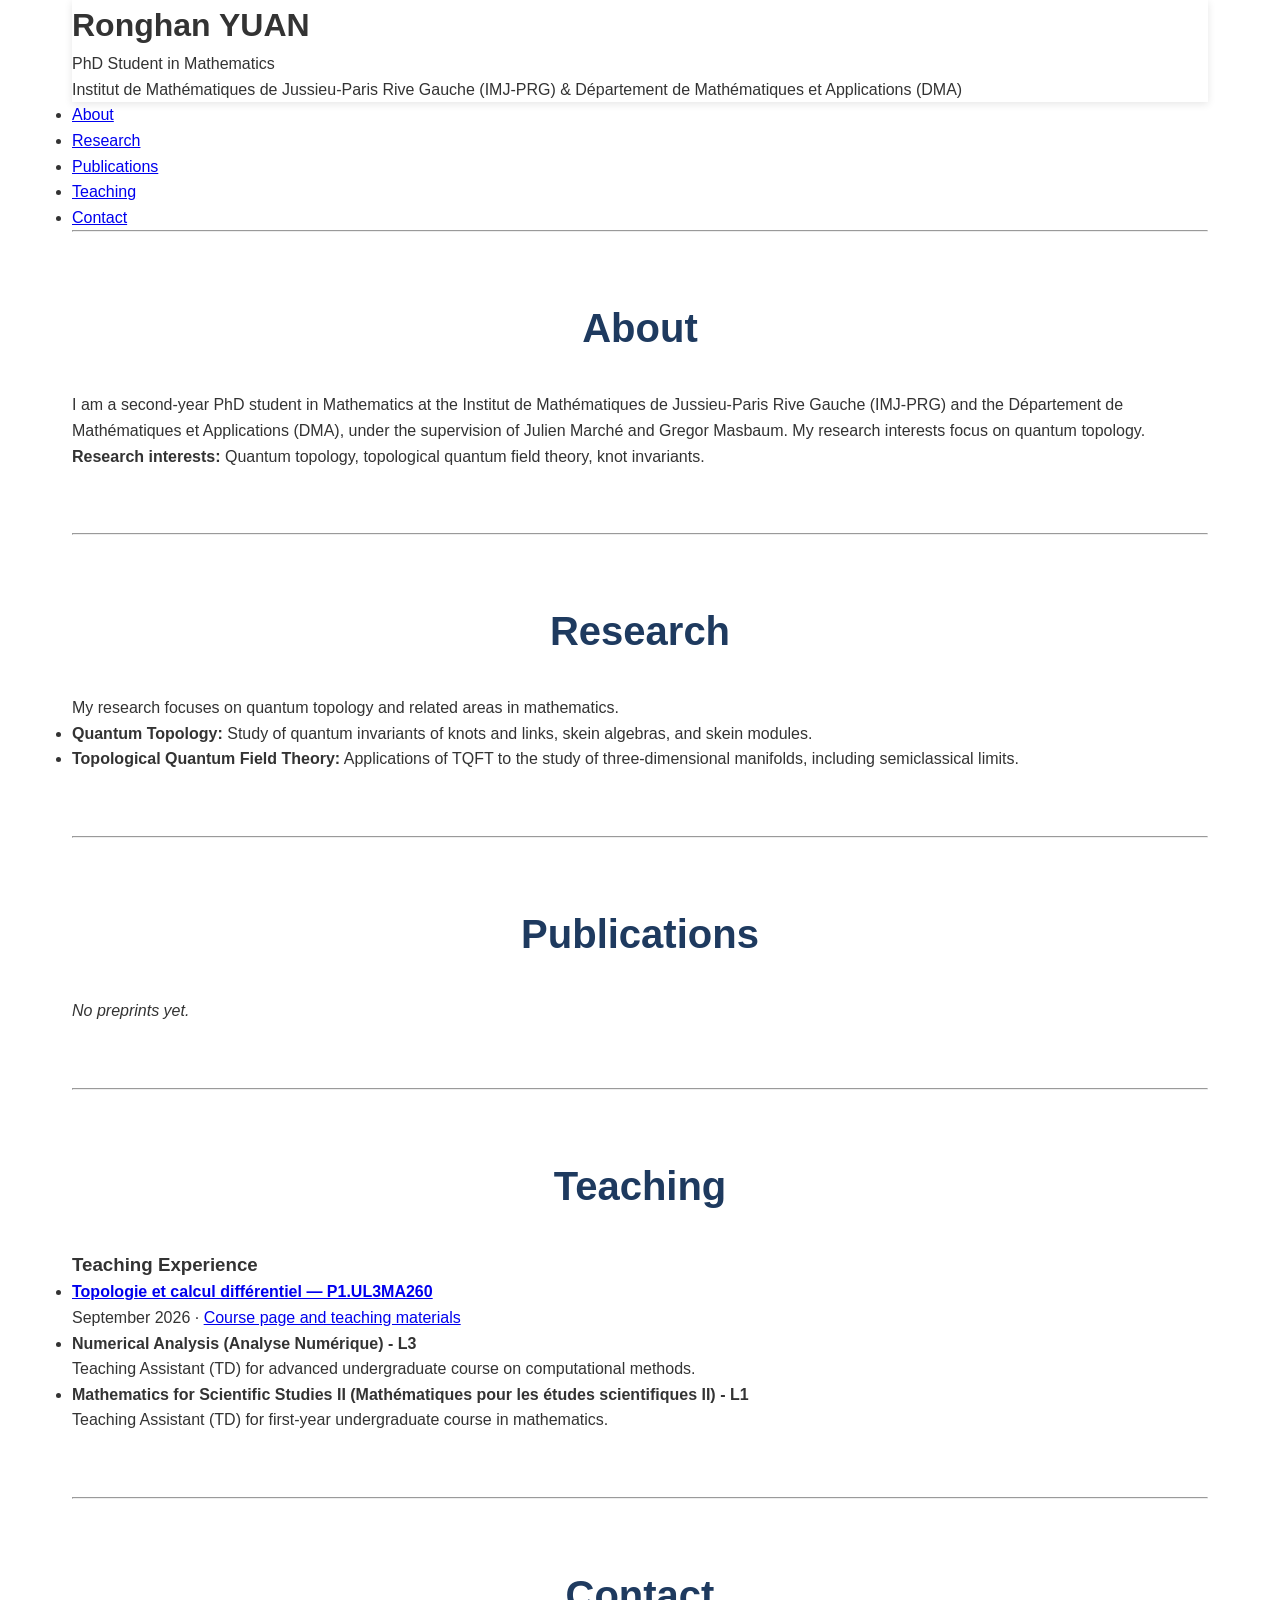
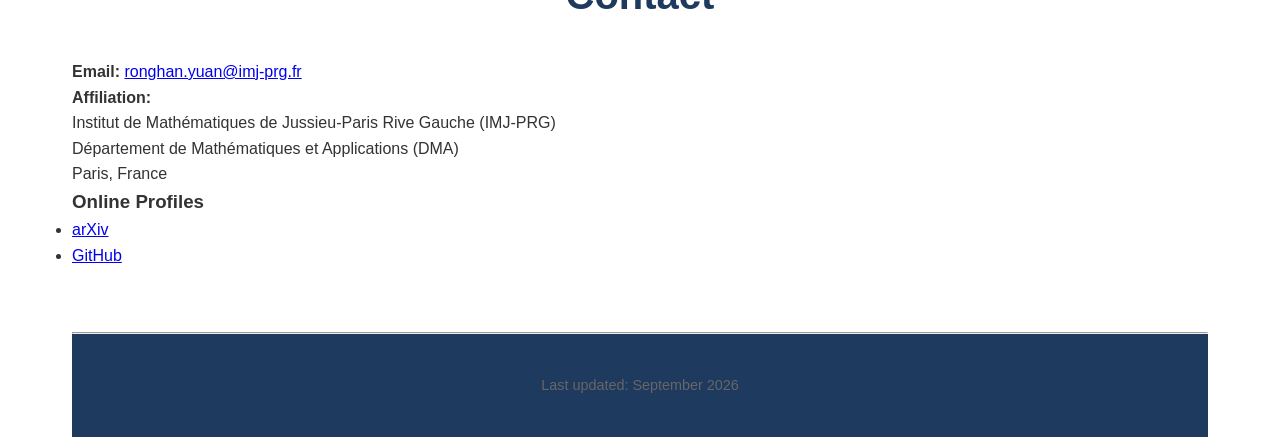
<file: index.html>
<!DOCTYPE html>
<html lang="en">
<head>
    <meta charset="UTF-8">
    <meta name="viewport" content="width=device-width, initial-scale=1.0">
    <title>Ronghan YUAN - Mathematics</title>
    <link rel="stylesheet" href="styles.css">
</head>
<body>
    <div class="container">
        <header>
            <h1>Ronghan YUAN</h1>
            <p class="affiliation">PhD Student in Mathematics<br>Institut de Mathématiques de Jussieu-Paris Rive Gauche (IMJ-PRG) & Département de Mathématiques et Applications (DMA)</p>
        </header>

        <nav>
            <ul>
                <li><a href="#about">About</a></li>
                <li><a href="#research">Research</a></li>
                <li><a href="#publications">Publications</a></li>
                <li><a href="#teaching">Teaching</a></li>
                <li><a href="#contact">Contact</a></li>
            </ul>
        </nav>

        <hr>

        <section id="about">
            <h2>About</h2>
            <p>I am a second-year PhD student in Mathematics at the Institut de Mathématiques de Jussieu-Paris Rive Gauche (IMJ-PRG) and the Département de Mathématiques et Applications (DMA), under the supervision of Julien Marché and Gregor Masbaum. My research interests focus on quantum topology.</p>
            <p><strong>Research interests:</strong> Quantum topology, topological quantum field theory, knot invariants.</p>
        </section>

        <hr>

        <section id="research">
            <h2>Research</h2>
            <p>My research focuses on quantum topology and related areas in mathematics.</p>
            <ul>
                <li><strong>Quantum Topology:</strong> Study of quantum invariants of knots and links, skein algebras, and skein modules.</li>
                <li><strong>Topological Quantum Field Theory:</strong> Applications of TQFT to the study of three-dimensional manifolds, including semiclassical limits.</li>
            </ul>
        </section>

        <hr>

        <section id="publications">
            <h2>Publications</h2>
            
            <p><em>No preprints yet.</em></p>
        </section>

        <hr>

        <section id="teaching">
            <h2>Teaching</h2>
            
            <h3>Teaching Experience</h3>
            <ul>
                <li><strong><a href="teaching/p1-ul3ma260-2026.html" lang="fr">Topologie et calcul différentiel — P1.UL3MA260</a></strong><br>
                September 2026 · <a href="teaching/p1-ul3ma260-2026.html">Course page and teaching materials</a></li>
                <li><strong>Numerical Analysis (Analyse Numérique) - L3</strong><br>
                Teaching Assistant (TD) for advanced undergraduate course on computational methods.</li>
                <li><strong>Mathematics for Scientific Studies II (Mathématiques pour les études scientifiques II) - L1</strong><br>
                Teaching Assistant (TD) for first-year undergraduate course in mathematics.</li>
            </ul>
        </section>

        <hr>

        <section id="contact">
            <h2>Contact</h2>
            <p><strong>Email:</strong> <a href="mailto:ronghan.yuan@imj-prg.fr">ronghan.yuan@imj-prg.fr</a></p>
            <p><strong>Affiliation:</strong><br>
            Institut de Mathématiques de Jussieu-Paris Rive Gauche (IMJ-PRG)<br>
            Département de Mathématiques et Applications (DMA)<br>
            Paris, France</p>

            <h3>Online Profiles</h3>
            <ul>
                <li><a href="#">arXiv</a></li>
                <li><a href="#">GitHub</a></li>
            </ul>
        </section>

        <hr>

        <footer>
            <p style="text-align: center; font-size: 0.9em; color: #666;">
                Last updated: September 2026
            </p>
        </footer>
    </div>
</body>
</html>
</file>
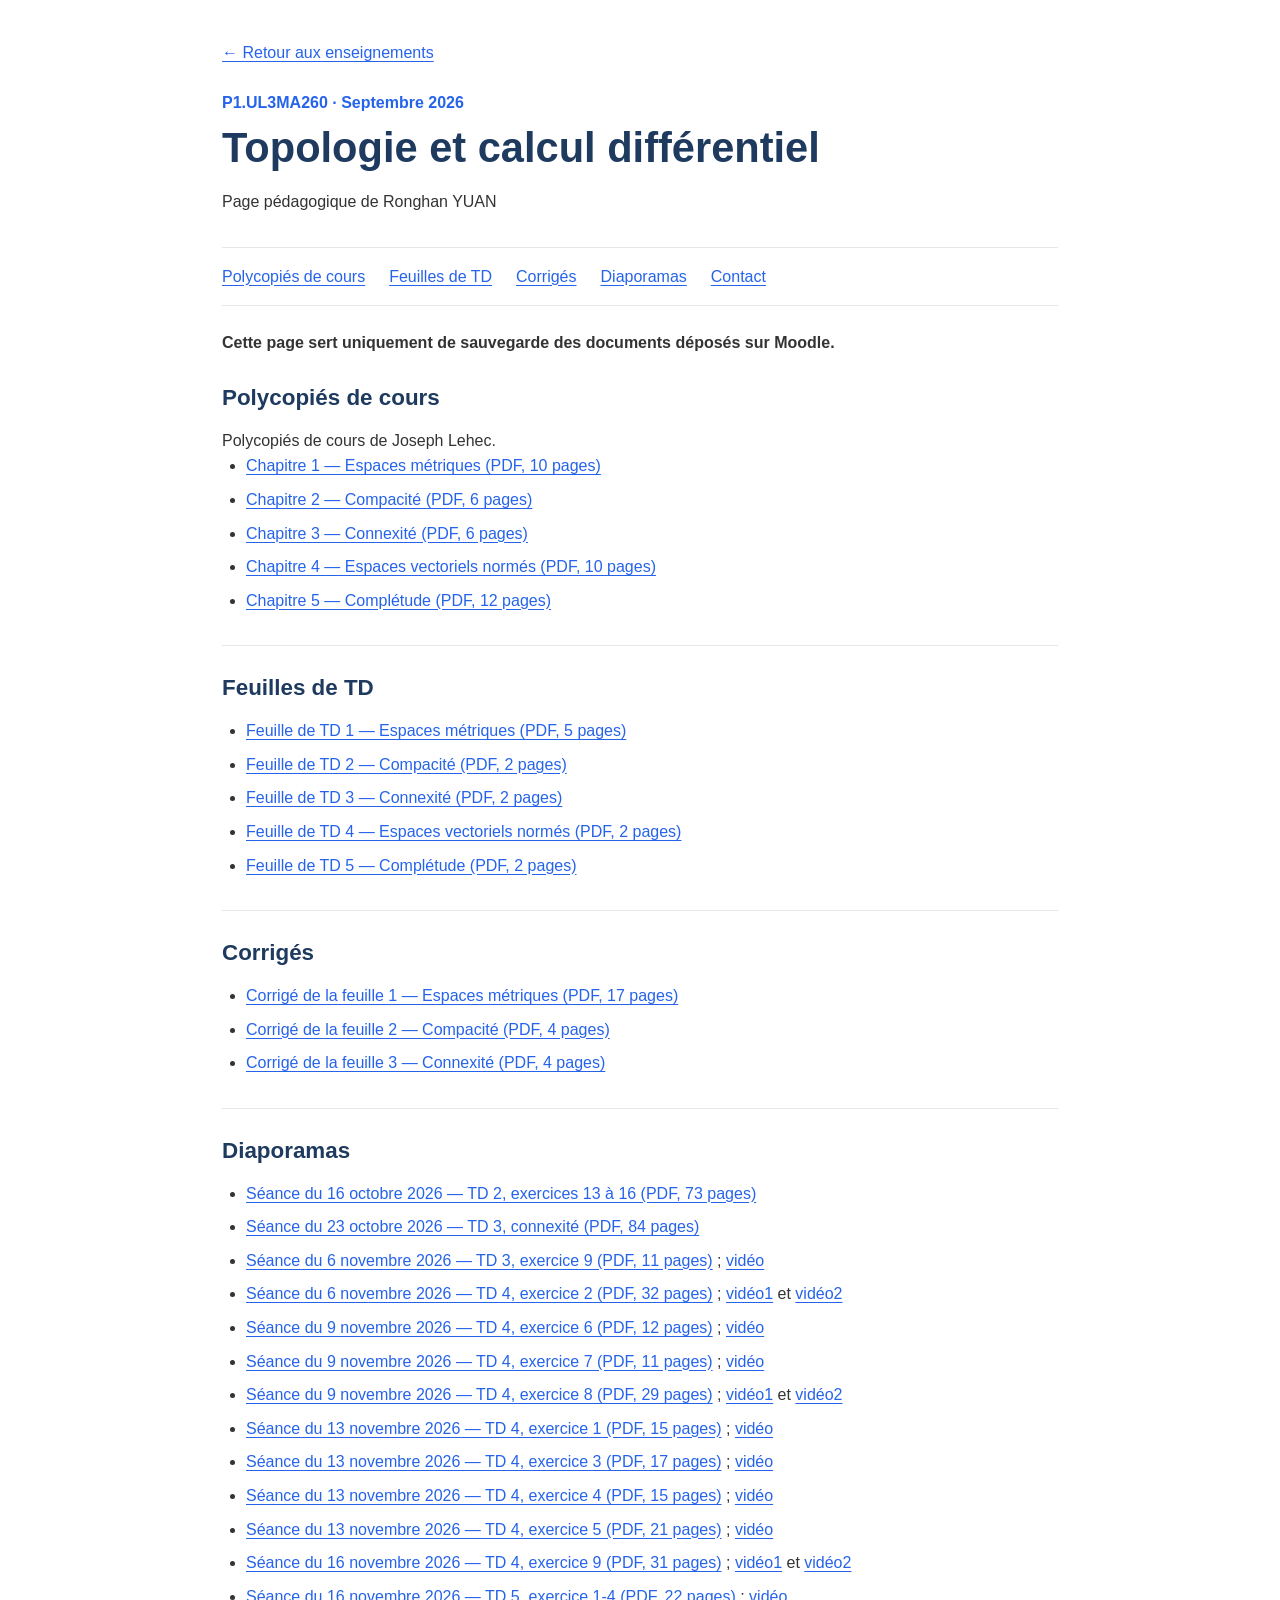
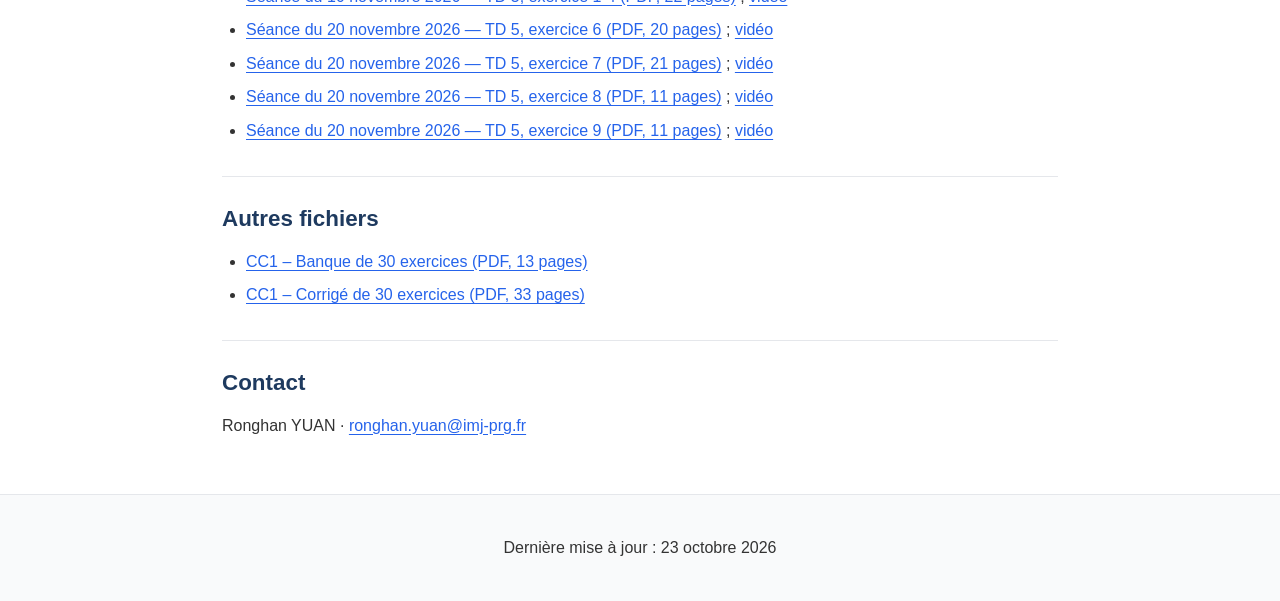
<file: teaching/p1-ul3ma260-2026.html>
<!DOCTYPE html>
<html lang="fr">
<head>
    <meta charset="UTF-8">
    <meta name="viewport" content="width=device-width, initial-scale=1.0">
    <meta name="description" content="Sauvegarde des documents déposés sur Moodle pour le cours P1.UL3MA260 — Topologie et calcul différentiel, septembre 2026.">
    <title>P1.UL3MA260 — Topologie et calcul différentiel | Ronghan YUAN</title>
    <link rel="stylesheet" href="../styles.css">
    <style>
        .course-page .container { max-width: 900px; }
        .course-page header { position: static; box-shadow: none; padding: 2.5rem 0 2rem; }
        .course-page h1 { color: var(--primary-color); font-size: clamp(1.8rem, 5vw, 2.6rem); line-height: 1.2; margin: 0.5rem 0 1rem; }
        .course-page a { color: var(--secondary-color); text-underline-offset: 0.2em; }
        .course-page a:hover { color: var(--primary-color); }
        .course-page a:focus-visible { outline: 2px solid var(--secondary-color); outline-offset: 4px; }
        .course-page .back-link { display: inline-block; margin-bottom: 1.5rem; }
        .course-page .course-code { margin: 0; }
        .course-page nav { padding: 1rem 0; border-top: 1px solid var(--border-color); border-bottom: 1px solid var(--border-color); }
        .course-page nav ul { display: flex; flex-wrap: wrap; gap: 0.75rem 1.5rem; list-style: none; }
        .course-page main { padding: 1.5rem 0 2rem; }
        .course-page section { padding: 1.5rem 0; scroll-margin-top: 1rem; }
        .course-page section h2 { text-align: left; font-size: 1.4rem; margin-bottom: 0.75rem; }
        .course-page section + section { border-top: 1px solid var(--border-color); }
        .course-page .empty-state { background: var(--light-bg); border: 1px solid var(--border-color); border-radius: 0.5rem; padding: 1rem 1.25rem; }
        .course-page .materials-list { padding-left: 1.5rem; }
        .course-page .materials-list li { margin-bottom: 0.5rem; }
        .course-page footer { background: var(--light-bg); color: var(--text-color); border-top: 1px solid var(--border-color); }
    </style>
</head>
<body class="course-page">
    <div class="container">
        <header>
            <a class="back-link" href="../index.html#teaching">← Retour aux enseignements</a>
            <p class="course-code">P1.UL3MA260 · <time datetime="2026-09">Septembre 2026</time></p>
            <h1>Topologie et calcul différentiel</h1>
            <p>Page pédagogique de Ronghan YUAN</p>
        </header>

        <nav aria-label="Rubriques du cours">
            <ul>
                <li><a href="#notes">Polycopiés de cours</a></li>
                <li><a href="#td">Feuilles de TD</a></li>
                <li><a href="#corriges">Corrigés</a></li>
                <li><a href="#diaporamas">Diaporamas</a></li>
                <li><a href="#contact">Contact</a></li>
            </ul>
        </nav>

        <main>
            <p><strong>Cette page sert uniquement de sauvegarde des documents déposés sur Moodle.</strong></p>

            <section id="notes" aria-labelledby="notes-title">
                <h2 id="notes-title">Polycopiés de cours</h2>
                <p>Polycopiés de cours de Joseph Lehec.</p>
                <ul class="materials-list">
                    <li><a href="materials/p1-ul3ma260-2026/chapitre1.pdf">Chapitre 1 — Espaces métriques (PDF, 10 pages)</a></li>
                    <li><a href="materials/p1-ul3ma260-2026/chapitre2-2.pdf">Chapitre 2 — Compacité (PDF, 6 pages)</a></li>
                    <li><a href="materials/p1-ul3ma260-2026/chapitre3.pdf">Chapitre 3 — Connexité (PDF, 6 pages)</a></li>
                    <li><a href="materials/p1-ul3ma260-2026/chapitre4.pdf">Chapitre 4 — Espaces vectoriels normés (PDF, 10 pages)</a></li>
                    <li><a href="materials/p1-ul3ma260-2026/chapitre5.pdf">Chapitre 5 — Complétude (PDF, 12 pages)</a></li>
                </ul>
            </section>

            <section id="td" aria-labelledby="td-title">
                <h2 id="td-title">Feuilles de TD</h2>
                <ul class="materials-list">
                    <li><a href="materials/p1-ul3ma260-2026/L3MA206TD1.pdf">Feuille de TD 1 — Espaces métriques (PDF, 5 pages)</a></li>
                    <li><a href="materials/p1-ul3ma260-2026/L3MA206TD2.pdf">Feuille de TD 2 — Compacité (PDF, 2 pages)</a></li>
                    <li><a href="materials/p1-ul3ma260-2026/L3MA260_TD3.pdf">Feuille de TD 3 — Connexité (PDF, 2 pages)</a></li>
                    <li><a href="materials/p1-ul3ma260-2026/feuille4.pdf">Feuille de TD 4 — Espaces vectoriels normés (PDF, 2 pages)</a></li>
                    <li><a href="materials/p1-ul3ma260-2026/feuille5.pdf">Feuille de TD 5 — Complétude (PDF, 2 pages)</a></li>
                </ul>
            </section>

            <section id="corriges" aria-labelledby="corriges-title">
                <h2 id="corriges-title">Corrigés</h2>
                <ul class="materials-list">
                    <li><a href="materials/p1-ul3ma260-2026/feuille1_OZ.pdf">Corrigé de la feuille 1 — Espaces métriques (PDF, 17 pages)</a></li>
                    <li><a href="materials/p1-ul3ma260-2026/L3MA260_TD2.pdf">Corrigé de la feuille 2 — Compacité (PDF, 4 pages)</a></li>
                    <li><a href="materials/p1-ul3ma260-2026/L3MA260_TD3Sol.pdf">Corrigé de la feuille 3 — Connexité (PDF, 4 pages)</a></li>
                </ul>
            </section>

            <section id="diaporamas" aria-labelledby="diaporamas-title">
                <h2 id="diaporamas-title">Diaporamas</h2>
                <ul class="materials-list">
                    <li><a href="materials/p1-ul3ma260-2026/TD2_Seance3_Plan_Enseignement-1.pdf">Séance du 16 octobre 2026 — TD 2, exercices 13 à 16 (PDF, 73 pages)</a></li>
                    <li><a href="materials/p1-ul3ma260-2026/TD3_23Oct_Plan_Beamer.pdf">Séance du 23 octobre 2026 — TD 3, connexité (PDF, 84 pages)</a></li>
                    <li><a href="materials/p1-ul3ma260-2026/TD3_Exercice_9_Beamer.pdf">Séance du 6 novembre 2026 — TD 3, exercice 9 (PDF, 11 pages)</a> ; <a href="materials/p1-ul3ma260-2026/ex9TD3.mp4">vidéo</a></li>
                    <li><a href="materials/p1-ul3ma260-2026/TD4_Exercice_2_Beamer.pdf">Séance du 6 novembre 2026 — TD 4, exercice 2 (PDF, 32 pages)</a> ; <a href="materials/p1-ul3ma260-2026/ex2TD4partie1.mp4">vidéo1</a> et <a href="materials/p1-ul3ma260-2026/ex2TD4partie2.mp4">vidéo2</a></li>
                    <li><a href="materials/p1-ul3ma260-2026/TD4_Exercice_6_Beamer.pdf">Séance du 9 novembre 2026 — TD 4, exercice 6 (PDF, 12 pages)</a> ; <a href="materials/p1-ul3ma260-2026/ex6TD4.mp4">vidéo</a></li>
                    <li><a href="materials/p1-ul3ma260-2026/TD4_Exercice_7_Beamer.pdf">Séance du 9 novembre 2026 — TD 4, exercice 7 (PDF, 11 pages)</a> ; <a href="materials/p1-ul3ma260-2026/ex7TD4.mp4">vidéo</a></li>
                    <li><a href="materials/p1-ul3ma260-2026/TD4_Exercice_8_Beamer.pdf">Séance du 9 novembre 2026 — TD 4, exercice 8 (PDF, 29 pages)</a> ; <a href="materials/p1-ul3ma260-2026/ex8TD4partie1.mp4">vidéo1</a> et <a href="materials/p1-ul3ma260-2026/ex8TD4partie2.mp4">vidéo2</a></li>
                    <li><a href="materials/p1-ul3ma260-2026/TD4_Exercice_1_Beamer.pdf">Séance du 13 novembre 2026 — TD 4, exercice 1 (PDF, 15 pages)</a> ; <a href="materials/p1-ul3ma260-2026/ex1TD4.mp4">vidéo</a></li>
                    <li><a href="materials/p1-ul3ma260-2026/TD4_Exercice_3_Beamer.pdf">Séance du 13 novembre 2026 — TD 4, exercice 3 (PDF, 17 pages)</a> ; <a href="materials/p1-ul3ma260-2026/ex3TD4.mp4">vidéo</a></li>
                    <li><a href="materials/p1-ul3ma260-2026/TD4_Exercice_4_Beamer.pdf">Séance du 13 novembre 2026 — TD 4, exercice 4 (PDF, 15 pages)</a> ; <a href="materials/p1-ul3ma260-2026/ex4TD4.mp4">vidéo</a></li>
                    <li><a href="materials/p1-ul3ma260-2026/TD4_Exercice_5_Beamer.pdf">Séance du 13 novembre 2026 — TD 4, exercice 5 (PDF, 21 pages)</a> ; <a href="materials/p1-ul3ma260-2026/ex5TD4.mp4">vidéo</a></li>
                    <li><a href="materials/p1-ul3ma260-2026/TD4_Exercice_9_Beamer.pdf">Séance du 16 novembre 2026 — TD 4, exercice 9 (PDF, 31 pages)</a> ; <a href="materials/p1-ul3ma260-2026/ex9TD4partie1.mp4">vidéo1</a> et <a href="materials/p1-ul3ma260-2026/ex9TD4partie2.mp4">vidéo2</a></li>
                    <li><a href="materials/p1-ul3ma260-2026/TD5_Exercices_1_4_Beamer.pdf">Séance du 16 novembre 2026 — TD 5, exercice 1-4 (PDF, 22 pages)</a> ; <a href="materials/p1-ul3ma260-2026/ex1-4TD5.mp4">vidéo</a></li>
                    <li><a href="materials/p1-ul3ma260-2026/TD5_Exercice_6_Beamer.pdf">Séance du 20 novembre 2026 — TD 5, exercice 6 (PDF, 20 pages)</a> ; <a href="materials/p1-ul3ma260-2026/ex6TD5.mp4">vidéo</a></li>
                    <li><a href="materials/p1-ul3ma260-2026/TD5_Exercice_7_Beamer.pdf">Séance du 20 novembre 2026 — TD 5, exercice 7 (PDF, 21 pages)</a> ; <a href="materials/p1-ul3ma260-2026/ex7TD5.mp4">vidéo</a></li>
                    <li><a href="materials/p1-ul3ma260-2026/TD5_Exercice_8_Beamer.pdf">Séance du 20 novembre 2026 — TD 5, exercice 8 (PDF, 11 pages)</a> ; <a href="materials/p1-ul3ma260-2026/ex8TD5.mp4">vidéo</a></li>
                    <li><a href="materials/p1-ul3ma260-2026/TD5_Exercice_9_Beamer.pdf">Séance du 20 novembre 2026 — TD 5, exercice 9 (PDF, 11 pages)</a> ; <a href="materials/p1-ul3ma260-2026/ex9TD5.mp4">vidéo</a></li>




                </ul>
            </section>

            

            <section id="others" aria-labelledby="others-title">
                <h2 id="others-title">Autres fichiers</h2>
                <ul class="materials-list">
                    <li><a href="materials/p1-ul3ma260-2026/CC1_Banque_30_exercices_Enonces.pdf">CC1 – Banque de 30 exercices (PDF, 13 pages)</a></li>
                    <li><a href="materials/p1-ul3ma260-2026/CC1_Banque_30_exercices_Corriges.pdf">CC1 – Corrigé de 30 exercices (PDF, 33 pages)</a></li>

                </ul>
            </section>

            <section id="contact" aria-labelledby="contact-title">
                <h2 id="contact-title">Contact</h2>
                <p>Ronghan YUAN · <a href="mailto:ronghan.yuan@imj-prg.fr">ronghan.yuan@imj-prg.fr</a></p>
            </section>
        </main>
    </div>

    <footer>
        <div class="container">
            <p>Dernière mise à jour : <time datetime="2026-10-23">23 octobre 2026</time></p>
        </div>
    </footer>
</body>
</html>
</file>
<file: styles.css>
:root {
    --primary-color: #1e3a5f;
    --secondary-color: #2563eb;
    --accent-color: #f59e0b;
    --text-color: #333333;
    --light-bg: #f9fafb;
    --border-color: #e5e7eb;
    --white: #ffffff;
    --spacing: 1rem;
}

* {
    margin: 0;
    padding: 0;
    box-sizing: border-box;
}

html {
    scroll-behavior: smooth;
}

body {
    font-family: 'Segoe UI', Tahoma, Geneva, Verdana, sans-serif;
    color: var(--text-color);
    line-height: 1.6;
    background-color: var(--white);
}

.container {
    max-width: 1200px;
    margin: 0 auto;
    padding: 0 2rem;
}

/* Navigation */
header {
    background-color: var(--white);
    box-shadow: 0 2px 8px rgba(0, 0, 0, 0.1);
    position: sticky;
    top: 0;
    z-index: 100;
}

.navbar {
    padding: 1rem 0;
}

.navbar .container {
    display: flex;
    justify-content: space-between;
    align-items: center;
}

.nav-brand {
    font-size: 1.5rem;
    font-weight: 700;
    color: var(--primary-color);
}

.nav-menu {
    display: flex;
    list-style: none;
    gap: 2rem;
}

.nav-link {
    text-decoration: none;
    color: var(--text-color);
    font-weight: 500;
    transition: color 0.3s ease;
}

.nav-link:hover {
    color: var(--secondary-color);
}

/* Hero Section */
.hero {
    background: linear-gradient(135deg, var(--primary-color) 0%, var(--secondary-color) 100%);
    color: var(--white);
    padding: 6rem 0;
    text-align: center;
}

.hero-content h1 {
    font-size: 3.5rem;
    margin-bottom: 0.5rem;
    font-weight: 700;
}

.subtitle {
    font-size: 1.5rem;
    margin-bottom: 0.5rem;
    font-weight: 500;
}

.tagline {
    font-size: 1.1rem;
    margin-bottom: 2rem;
    opacity: 0.95;
}

.hero-buttons {
    display: flex;
    gap: 1rem;
    justify-content: center;
    flex-wrap: wrap;
}

/* Buttons */
.btn {
    display: inline-block;
    padding: 0.75rem 2rem;
    border-radius: 0.5rem;
    text-decoration: none;
    font-weight: 600;
    transition: all 0.3s ease;
    border: 2px solid transparent;
}

.btn-primary {
    background-color: var(--accent-color);
    color: var(--white);
}

.btn-primary:hover {
    background-color: #d97706;
    transform: translateY(-2px);
    box-shadow: 0 4px 12px rgba(0, 0, 0, 0.15);
}

.btn-secondary {
    background-color: transparent;
    color: var(--white);
    border-color: var(--white);
}

.btn-secondary:hover {
    background-color: var(--white);
    color: var(--primary-color);
}

/* Sections */
section {
    padding: 4rem 0;
}

section h2 {
    font-size: 2.5rem;
    margin-bottom: 2rem;
    color: var(--primary-color);
    text-align: center;
}

.about {
    background-color: var(--light-bg);
}

.about-content {
    display: grid;
    grid-template-columns: 1fr 1fr;
    gap: 3rem;
    align-items: center;
}

.about-text p {
    margin-bottom: 1.5rem;
    line-height: 1.8;
    font-size: 1.05rem;
}

.expertise {
    margin-top: 2rem;
}

.expertise h3 {
    color: var(--primary-color);
    margin-bottom: 1rem;
    font-size: 1.3rem;
}

.expertise ul {
    list-style: none;
    display: grid;
    grid-template-columns: 1fr 1fr;
    gap: 0.75rem;
}

.expertise li {
    padding-left: 1.5rem;
    position: relative;
}

.expertise li::before {
    content: "✓";
    position: absolute;
    left: 0;
    color: var(--secondary-color);
    font-weight: bold;
}

/* Research Grid */
.research-grid {
    display: grid;
    grid-template-columns: repeat(auto-fit, minmax(250px, 1fr));
    gap: 2rem;
}

.research-card {
    background-color: var(--white);
    border: 1px solid var(--border-color);
    border-radius: 0.75rem;
    padding: 2rem;
    text-align: center;
    transition: all 0.3s ease;
}

.research-card:hover {
    box-shadow: 0 8px 24px rgba(0, 0, 0, 0.12);
    transform: translateY(-4px);
    border-color: var(--secondary-color);
}

.research-card i {
    font-size: 2.5rem;
    color: var(--secondary-color);
    margin-bottom: 1rem;
}

.research-card h3 {
    color: var(--primary-color);
    margin-bottom: 0.75rem;
    font-size: 1.2rem;
}

.research-card p {
    color: #666;
    line-height: 1.6;
}

/* Publications */
.publications {
    background-color: var(--light-bg);
}

.publications-list {
    max-width: 900px;
    margin: 0 auto;
}

.publication-item {
    background-color: var(--white);
    padding: 1.5rem;
    margin-bottom: 1.5rem;
    border-left: 4px solid var(--secondary-color);
    border-radius: 0.25rem;
    transition: box-shadow 0.3s ease;
}

.publication-item:hover {
    box-shadow: 0 4px 12px rgba(0, 0, 0, 0.08);
}

.publication-item h3 {
    color: var(--primary-color);
    margin-bottom: 0.5rem;
    font-size: 1.1rem;
}

.publication-authors {
    color: #666;
    font-size: 0.95rem;
    margin-bottom: 0.25rem;
}

.publication-journal {
    color: #888;
    font-size: 0.9rem;
    margin-bottom: 0.75rem;
}

.publication-link {
    color: var(--secondary-color);
    text-decoration: none;
    font-weight: 600;
    transition: color 0.3s ease;
}

.publication-link:hover {
    color: var(--primary-color);
}

.publications-note {
    text-align: center;
    margin-top: 2rem;
    font-size: 1.05rem;
}

.publications-note a {
    color: var(--secondary-color);
    text-decoration: none;
    font-weight: 600;
}

.publications-note a:hover {
    text-decoration: underline;
}

/* Teaching */
.teaching {
    background-color: var(--white);
}

.courses-grid {
    display: grid;
    grid-template-columns: repeat(auto-fit, minmax(280px, 1fr));
    gap: 2rem;
}

.course-card {
    background-color: var(--light-bg);
    border: 1px solid var(--border-color);
    border-radius: 0.75rem;
    padding: 1.5rem;
    transition: all 0.3s ease;
}

.course-card:hover {
    box-shadow: 0 4px 16px rgba(0, 0, 0, 0.1);
    background-color: var(--white);
}

.course-card h3 {
    color: var(--primary-color);
    margin-bottom: 0.5rem;
}

.course-code {
    color: var(--secondary-color);
    font-weight: 600;
    margin-bottom: 0.75rem;
    display: block;
}

.course-card p {
    color: #666;
    line-height: 1.6;
}

/* Contact */
.contact {
    background-color: var(--light-bg);
}

.contact-content {
    display: grid;
    grid-template-columns: 1fr 1fr;
    gap: 3rem;
    max-width: 900px;
    margin: 0 auto;
}

.contact-info {
    display: flex;
    flex-direction: column;
    gap: 1.5rem;
}

.contact-item {
    display: flex;
    gap: 1.5rem;
    align-items: flex-start;
}

.contact-item i {
    font-size: 1.5rem;
    color: var(--secondary-color);
    min-width: 2rem;
    text-align: center;
}

.contact-item h3 {
    color: var(--primary-color);
    margin-bottom: 0.25rem;
    font-size: 1.1rem;
}

.contact-item p {
    color: #666;
}

.contact-item a {
    color: var(--secondary-color);
    text-decoration: none;
}

.contact-item a:hover {
    text-decoration: underline;
}

.social-links h3 {
    color: var(--primary-color);
    margin-bottom: 1rem;
    font-size: 1.2rem;
}

.social-icons {
    display: flex;
    gap: 1.5rem;
    flex-wrap: wrap;
}

.social-icons a {
    display: inline-flex;
    align-items: center;
    justify-content: center;
    width: 50px;
    height: 50px;
    background-color: var(--white);
    border: 2px solid var(--border-color);
    border-radius: 50%;
    color: var(--secondary-color);
    font-size: 1.3rem;
    transition: all 0.3s ease;
}

.social-icons a:hover {
    background-color: var(--secondary-color);
    color: var(--white);
    border-color: var(--secondary-color);
    transform: translateY(-4px);
}

/* Footer */
footer {
    background-color: var(--primary-color);
    color: var(--white);
    text-align: center;
    padding: 2rem 0;
}

footer p {
    margin: 0.5rem 0;
}

.footer-note {
    font-size: 0.9rem;
    opacity: 0.8;
}

/* Responsive Design */
@media (max-width: 768px) {
    .nav-menu {
        gap: 1rem;
        font-size: 0.9rem;
    }

    .hero-content h1 {
        font-size: 2.5rem;
    }

    .subtitle {
        font-size: 1.2rem;
    }

    .tagline {
        font-size: 1rem;
    }

    .hero-buttons {
        flex-direction: column;
        align-items: center;
    }

    section h2 {
        font-size: 2rem;
    }

    .about-content {
        grid-template-columns: 1fr;
    }

    .expertise ul {
        grid-template-columns: 1fr;
    }

    .contact-content {
        grid-template-columns: 1fr;
    }

    .hero {
        padding: 4rem 0;
    }

    section {
        padding: 3rem 0;
    }
}

@media (max-width: 600px) {
    .container {
        padding: 0 1rem;
    }

    .nav-menu {
        flex-direction: column;
        gap: 0.5rem;
    }

    .navbar .container {
        flex-direction: column;
        gap: 1rem;
    }

    .hero-content h1 {
        font-size: 2rem;
    }

    .subtitle {
        font-size: 1rem;
    }

    .hero-buttons {
        flex-direction: column;
    }

    .btn {
        width: 100%;
        text-align: center;
    }

    section h2 {
        font-size: 1.75rem;
    }
}
</file>
